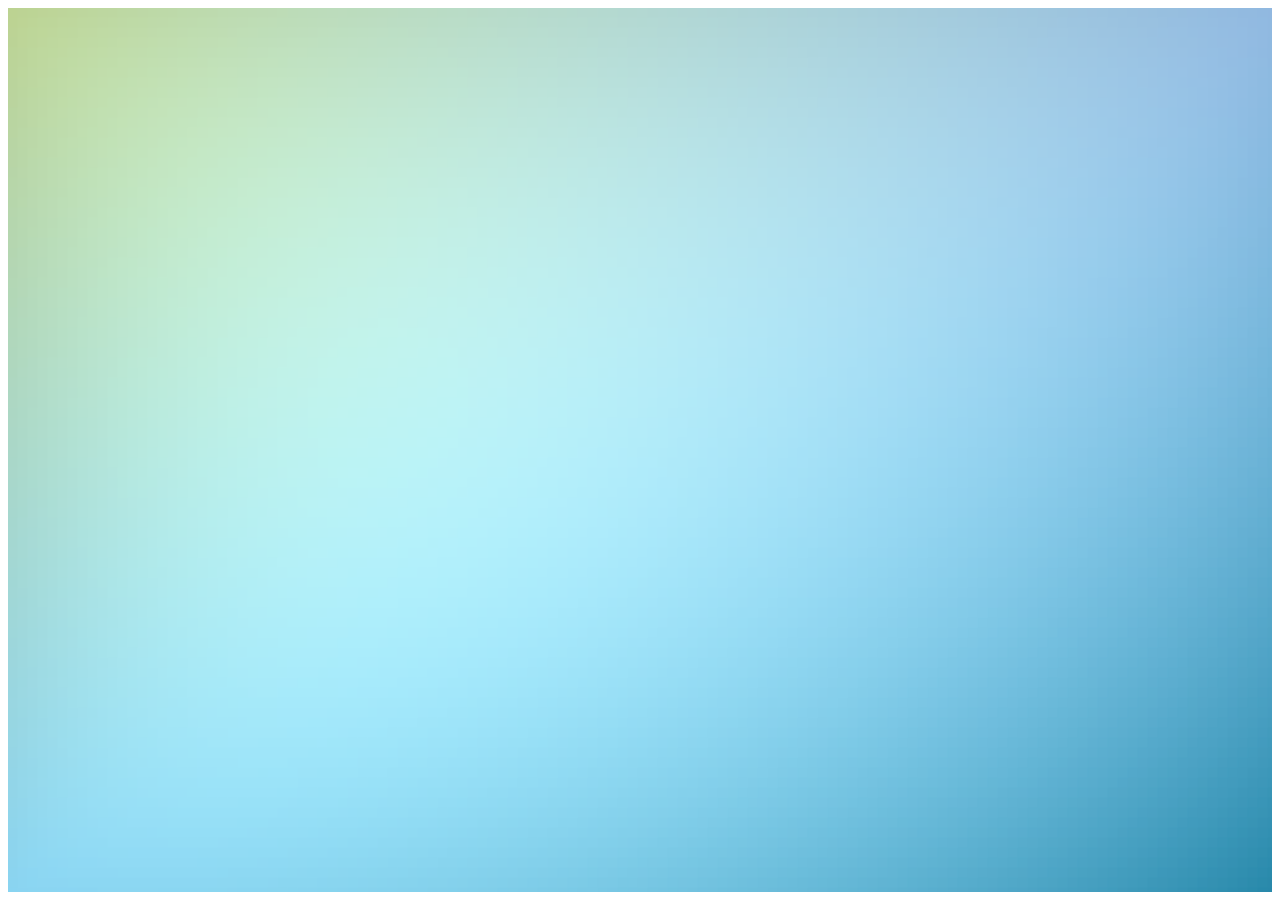
<file: day01/src/index.html>
<html>

    <head>
        <link rel="stylesheet" type="text/css" href="styles.css">
        
        <script src="gradients.js"></script>
        <script src="script.js"></script>


    </head>

    <body>

        <div class="container" id="gradient"></div>

    </body>

</html>
</file>
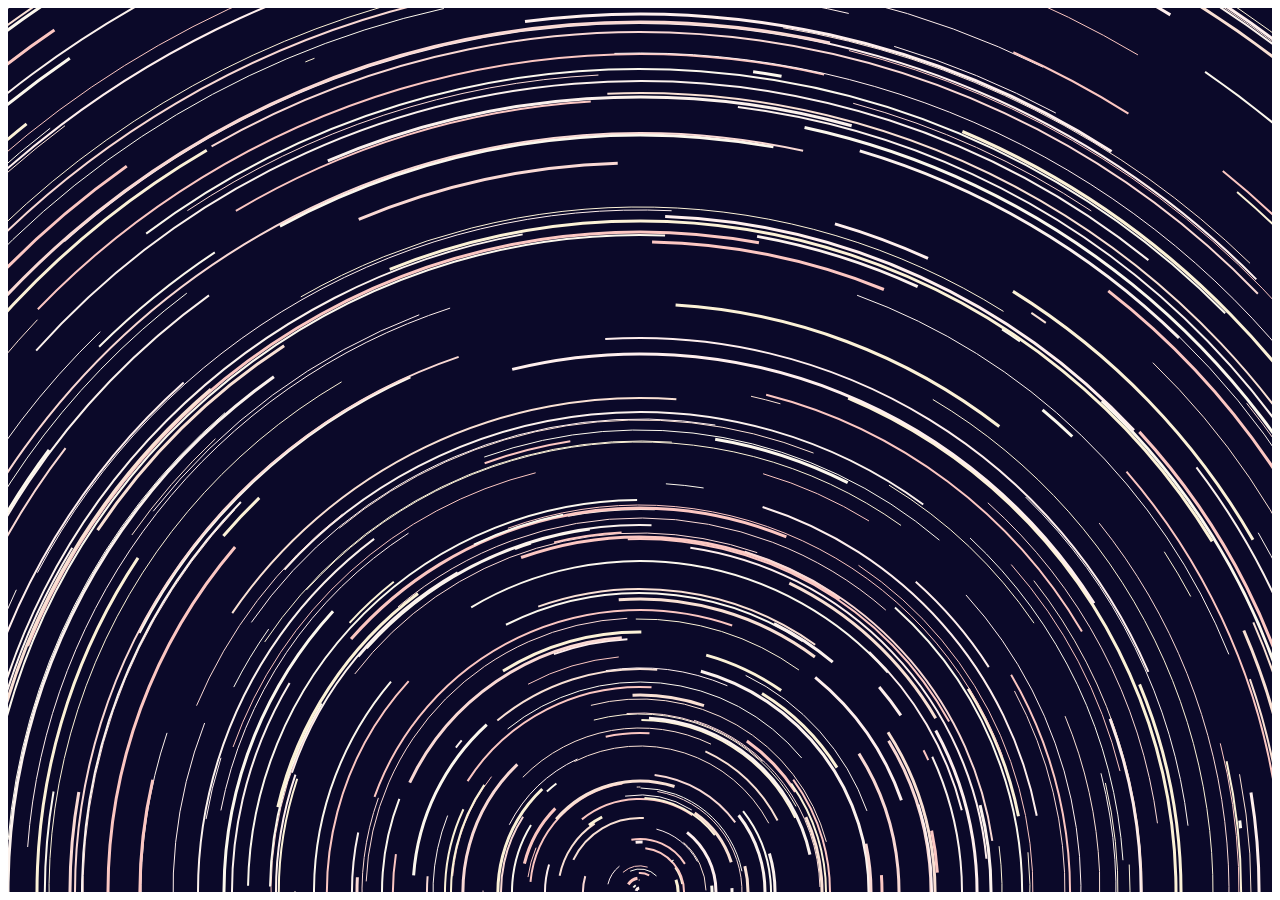
<file: day09/src/index.html>
<html>

    <head>
        <link rel="stylesheet" type="text/css" href="styles.css">
        
        <script src="starrynight.js"></script>
        <script src="script.js"></script>

        <title>Starry Night JS</title>

    </head>

    <body>

        <div class="container" id="gradient"></div>

    </body>

</html>
</file>
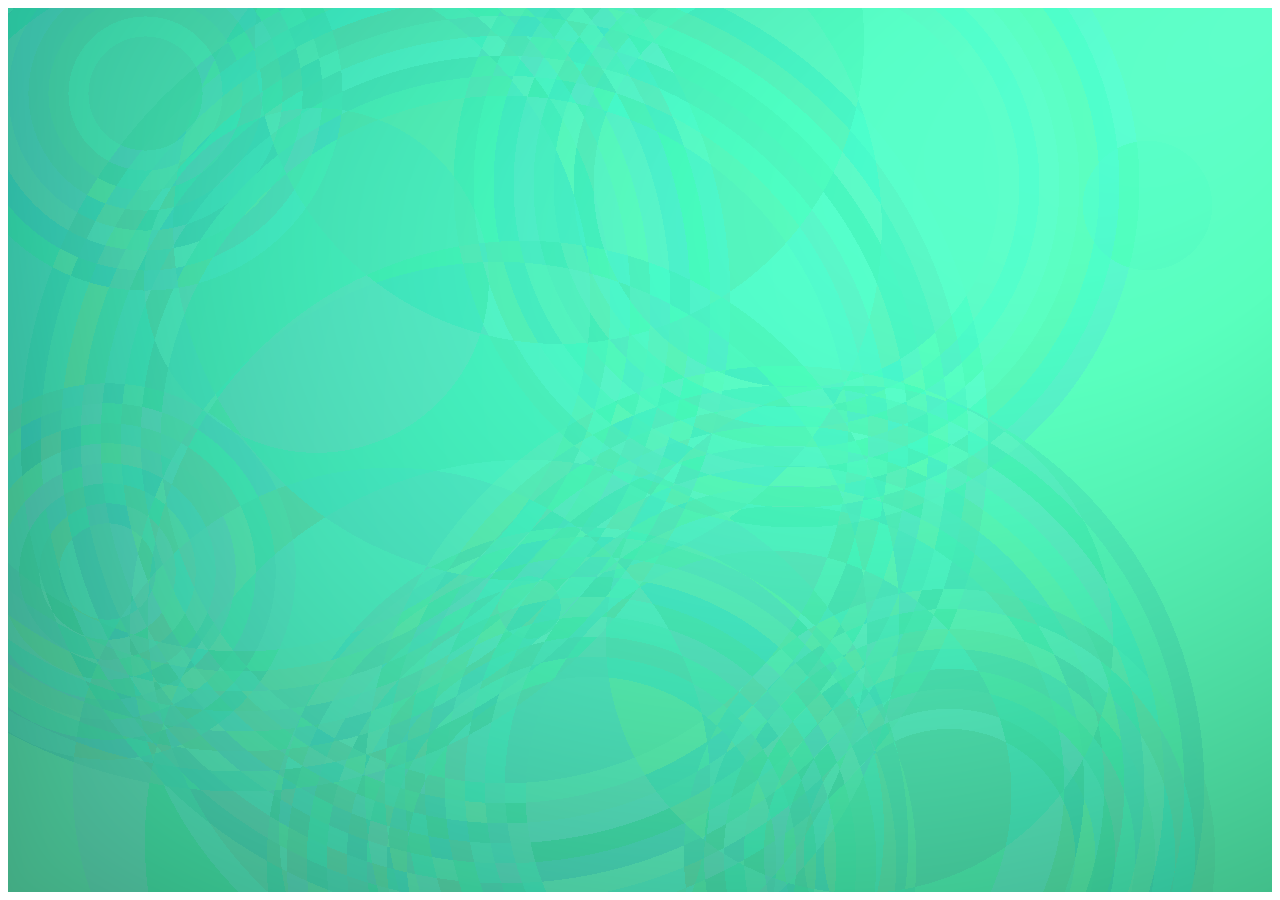
<file: day10/src/index.html>
<html>

    <head>
        <link rel="stylesheet" type="text/css" href="styles.css">
        
        <script src="circularmosaic.js"></script>
        <script src="script.js"></script>

        <title>Starry Night JS</title>

    </head>

    <body>

        <div class="container" id="gradient"></div>

    </body>

</html>
</file>
<file: day01/src/styles.css>
.container {
    width: 100%;
    height: 100%;
    overflow-y: hidden;
}
</file>
<file: day09/src/styles.css>
.container {
    width: 100%;
    height: 100%;
    overflow-y: hidden;
}
</file>
<file: day10/src/styles.css>
.container {
    width: 100%;
    height: 100%;
    overflow-y: hidden;
}
</file>
